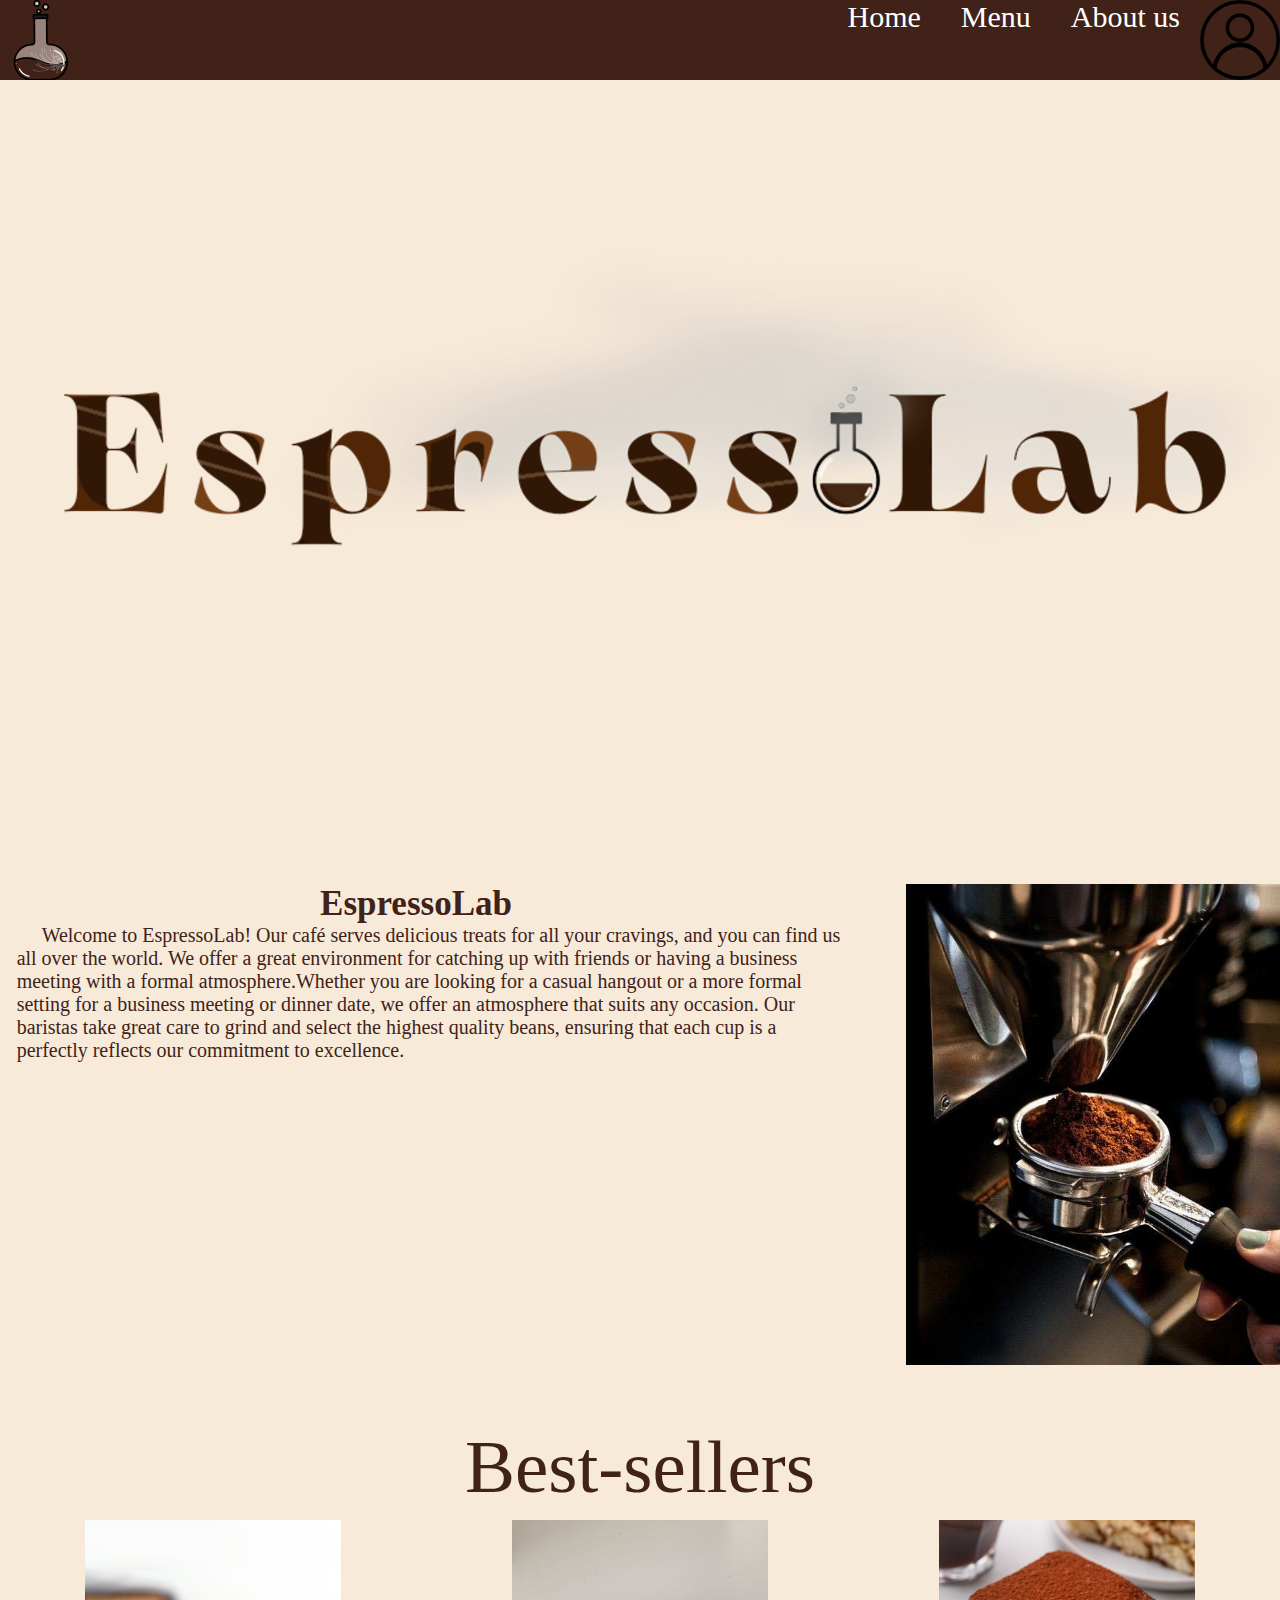
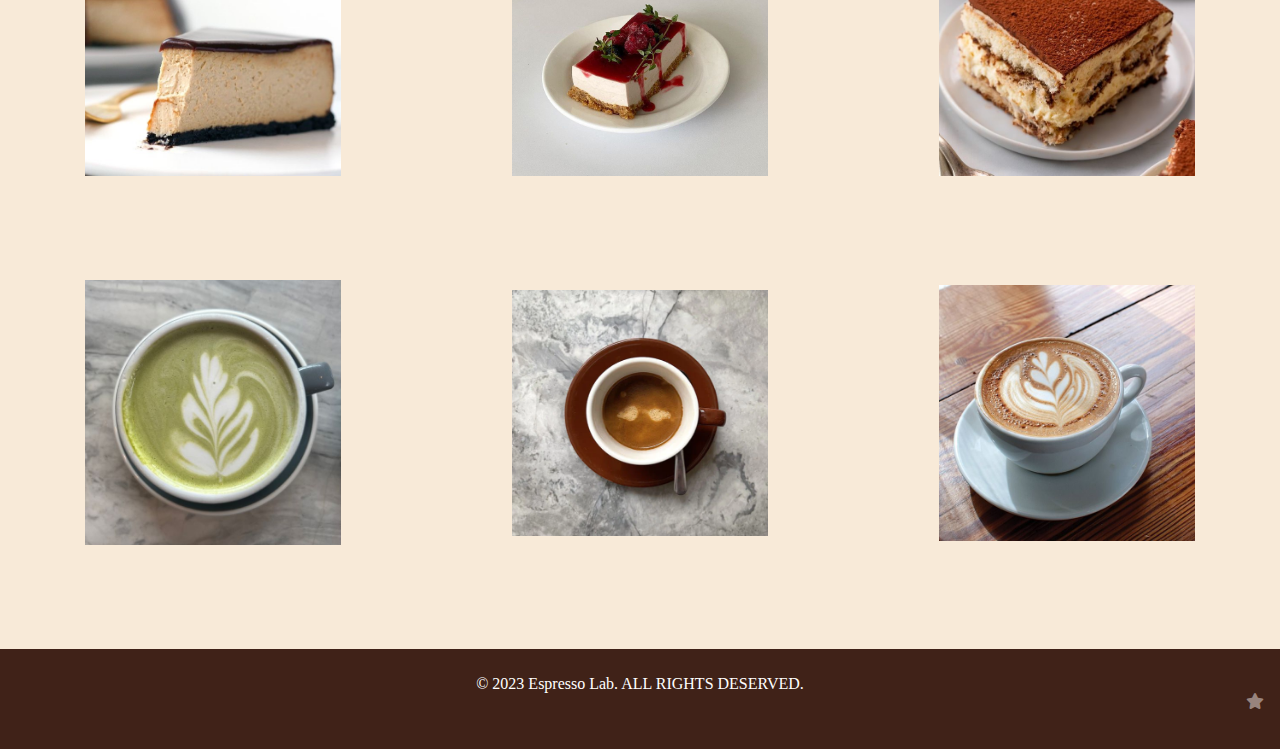
<file: index.html>
<!DOCTYPE html>
<html>
<head>
	<meta charset="utf-8">
	<meta name="viewport" content="width=device-width, initial-scale=1">
	<title>EspressoLab</title>
	<link rel="stylesheet" type="text/css" href="style.css">
	<link rel="icon" type="icon/img" href="image\favicon.png">
	<link rel="stylesheet" type="text/css" href="https://cdnjs.cloudflare.com/ajax/libs/font-awesome/6.2.1/css/all.min.css">
</head>
<body>
	<!-- home page -->
	<div class="navbar">
		<li class="nav-logo"><a href="index.html"><img src="image\favicon1.png" class="nav-logo"></a></li>
		<nav class="nav">
			<li class="nav-link"><a href="index.html" class="nav-text">Home</a></li>
			<li class="nav-link"><a href="pages\menu.html" class="nav-text">Menu</a></li>
			<li class="nav-link"><a href="https://espressolab.carrd.co/" class="nav-text">About us</a></li>
			<li class="nav-acc"><a href="pages\account-register.html"><img src="image\acc.png" class="nav-acc" ></a></li>
		</nav>
	</div>
	<!-- LOGO -->
	<div class="logo">
		<img src="image\logo_draft.png" class="logo-img">
	</div>
	<!-- TEXT -->
	<div class="text">
		<li class="text-div">
			<h1 class="text-heading">EspressoLab</h1>
			<p class="text-p">
				Welcome to EspressoLab! Our café serves delicious treats for all your cravings,
				
				and you can find us all over the world. We offer a great environment for catching
				
				up with friends or having a business meeting with a formal atmosphere.Whether you
				
				are looking for a casual hangout or a more formal setting for a business meeting or
				
				dinner date, we offer an atmosphere that suits any occasion. Our baristas take great
				
				care to grind and select the highest quality beans, ensuring that each cup is a
				
				perfectly reflects our commitment to excellence.
		    </p>
	    </li>
		<img src="image\img.png" class="text-img">
	</div>
	<!-- AISHDUIAHSDIAISD -->
	<div class="div">
		
	</div>
	<!-- BEST SELLERS -->
	<div class="bestseller">
	<div class="best-seller">
		 Best-sellers
	</div>
	<div class="best-sellerimgs">
		<div class="food">
			<img src="image\chocolate_glazed_espresso_cheese_cake.jfif" class="best-seller-img">
			<div class="overlay">
				<a href="pages\menu-items.html"><div class="best-seller-text">Chocolate Glazed Espresso Cheesecake</div></a>
			</div>
		</div>
		<div class="food">
			<img src="image\strawberry-short-cake.jfif" class="best-seller-img">
			<div class="overlay">
				<a href="pages\menu-items.html"><div class="best-seller-text">Strawberry Short Cake</div></a>
			</div>
		</div>
		<div class="food">
			<img src="image\tiramisu.jfif" class="best-seller-img">
			<div class="overlay">
				<a href="pages\menu-items.html"><div class="best-seller-text">Tiramisu</div></a>
			</div>
		</div>
	</div>
	<div class="best-sellername">
	</div>
	<div class="best-sellerimgs">
		<div class="food">
			<img src="image\matcha-latte.png" class="best-seller-img">
			<div class="overlay">
				<a href="pages\menu-items.html"><div class="best-seller-text">Matcha Latte</div></a>
			</div>
		</div>
		<div class="food">
			<img src="image\espresso.png" class="best-seller-img">
			<div class="overlay">
				<a href="pages\menu-items.html"><div class="best-seller-text">Espresso</div></a>
			</div>
		</div>
		<div class="food">
			<img src="image\cafe-au-lait.jfif" class="best-seller-img">
			<div class="overlay">
				<a href="pages\menu-items.html"><div class="best-seller-text">Cafe Au Lait</div></a>
			</div>
		</div>
	</div>
	<div class="best-sellername">
	</div>
	</div>
	<!-- FOOTER -->
	<div class="footer">
			<p class="footer-p">
				© 2023 Espresso Lab. ALL RIGHTS DESERVED.
			</p>
			<li class="footer-links">
				<a href="https://espressolab.carrd.co/"><i class="fa-solid fa-star"></i></a>
			</li>
	</div>
</body>
</html>
</file>
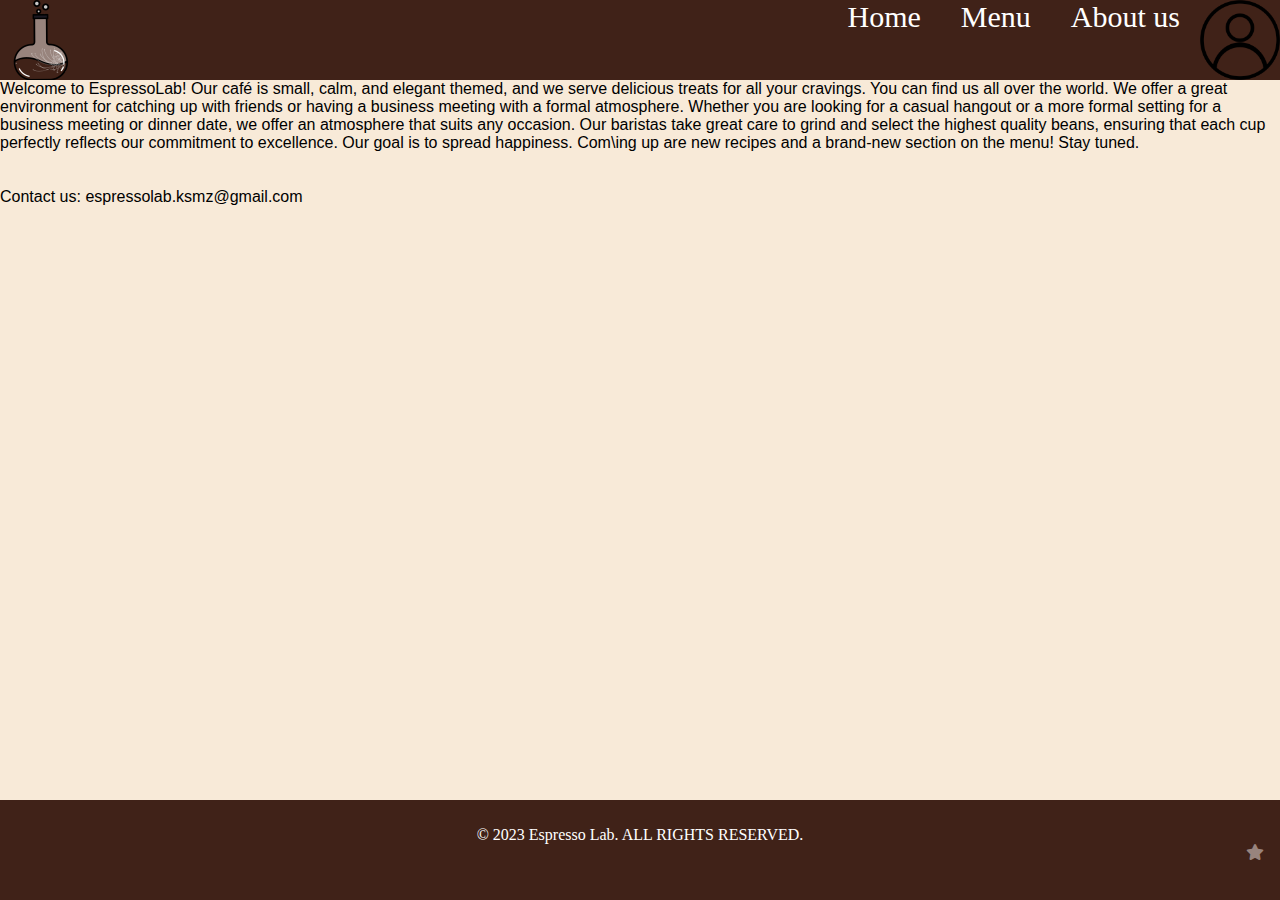
<file: pages/about-us.html>
<!DOCTYPE html>
<html>
<head>
	<meta charset="utf-8">
	<meta name="viewport" content="width=device-width, initial-scale=1">
	<title>EspressoLab</title>
	<link rel="stylesheet" type="text/css" href="..\style.css">
	<link rel="icon" type="img/icon" href="..\image\favicon.png">
	<link rel="stylesheet" type="text/css" href="https://cdnjs.cloudflare.com/ajax/libs/font-awesome/6.2.1/css/all.min.css">
</head>
<body>
	<div class="navbar">
		<li class="nav-logo"><a href="..\index.html"><img src="..\image\favicon1.png" class="nav-logo"></a></li>
		<nav class="nav">
			<li class="nav-link"><a href="..\index.html" class="nav-text">Home</a></li>
			<li class="nav-link"><a href="menu.html" class="nav-text">Menu</a></li>
			<li class="nav-link"><a href="about-us.html" class="nav-text">About us</a></li>
			<li class="nav-acc"><a href="account-register.html"><img src="..\image\acc.png" class="nav-acc"></a></li>
		</nav>
	</div>
	<div class="about-us">
		<p>
		Welcome to EspressoLab! Our café is small, calm, and elegant themed, and we serve delicious treats for all your cravings. You can find us all over the world. We offer a great environment for catching up with friends or having a business meeting with a formal atmosphere. Whether you are looking for a casual hangout or a more formal setting for a business meeting or dinner date, we offer an atmosphere that suits any occasion. Our baristas take great care to grind and select the highest quality beans, ensuring that each cup perfectly reflects our commitment to excellence. Our goal is to spread happiness. Com\ing up are new recipes and a brand-new section on the menu! Stay tuned.
		</p>
		<br>
		<br>
		<p class="about-us-bottom">
			Contact us: espressolab.ksmz@gmail.com
		</p>
	</div>
	<div class="footer">
		<div class="footer-left">
			<p class="footer-p">
				© 2023 Espresso Lab. ALL RIGHTS RESERVED.
			</p>
		</div>
		<div class="footer-right">
			<li class="footer-links">
				<a href="footer-link.html"><i class="fa-solid fa-star"></i></a>
			</li>
		</div>
	</div>
</body>
</html>
</file>
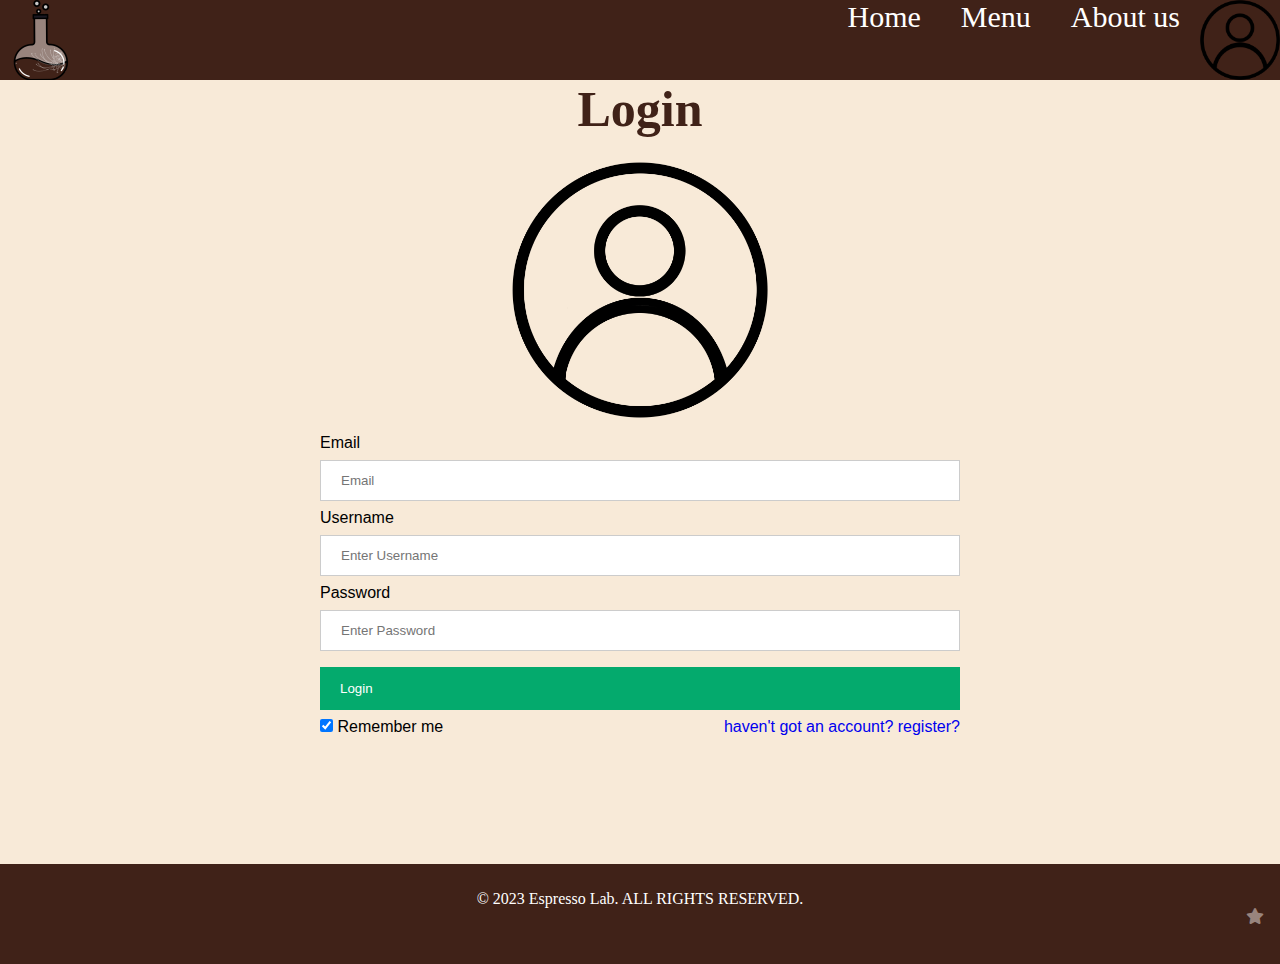
<file: pages/account-login.html>
<!DOCTYPE html>
<html>
<head>
	<meta charset="utf-8">
	<meta name="viewport" content="width=device-width, initial-scale=1">
	<title>EspressoLab</title>
	<link rel="stylesheet" type="text/css" href="..\style.css">
	<link rel="icon" type="img/icon" href="..\image\favicon.png">
	<link rel="stylesheet" type="text/css" href="https://cdnjs.cloudflare.com/ajax/libs/font-awesome/6.2.1/css/all.min.css">
</head>
<body>
	<div class="navbar">
		<li class="nav-logo"><a href="..\index.html"><img src="..\image\favicon1.png" class="nav-logo"></a></li>
		<nav class="nav">
			<li class="nav-link"><a href="..\index.html" class="nav-text">Home</a></li>
			<li class="nav-link"><a href="menu.html" class="nav-text">Menu</a></li>
			<li class="nav-link"><a href="https://espressolab.carrd.co/" class="nav-text">About us</a></li>
			<li class="nav-acc"><a href="account-register.html"><img src="..\image\acc.png" class="nav-acc"></a></li>
		</nav>
	</div>
	<div class="form">
		<form action="#" method="post" class="form-container">
			<h1 class="register-heading">Login</h1>
			<div class="imgcontainer">
				<img src="..\image\acc.png" class="acc">
			</div>
			<div class="container">
				<label for="Email">Email</label>
				<br>
				<input type="Email" name="Email" placeholder="Email" required id="email">
				<br>
				<label for="Username">Username</label>
				<br>
				<input type="text" name="Username" placeholder="Enter Username" required id="username">
				<br>
				<label for="Password">Password</label>
				<br>
				<input type="Password" name="Password" placeholder="Enter Password" required id="password">
				<br>
				<button type="submit">Login</button>
				<br>
				<label>
      				<input type="checkbox" checked="checked" name="remember" class="label"> Remember me
    			</label>
    			<a href="account-register.html"><p class="link">haven't got an account? register?</p></a>
			</div>
		</form>
	</div>
	<div class="footer">
		<div class="footer-left">
			<p class="footer-p">
				© 2023 Espresso Lab. ALL RIGHTS RESERVED.
			</p>
		</div>
		<div class="footer-right">
			<li class="footer-links">
				<a href="https://espressolab.carrd.co/"><i class="fa-solid fa-star"></i></a>
			</li>
		</div>
	</div>
</body>
</html>
</file>
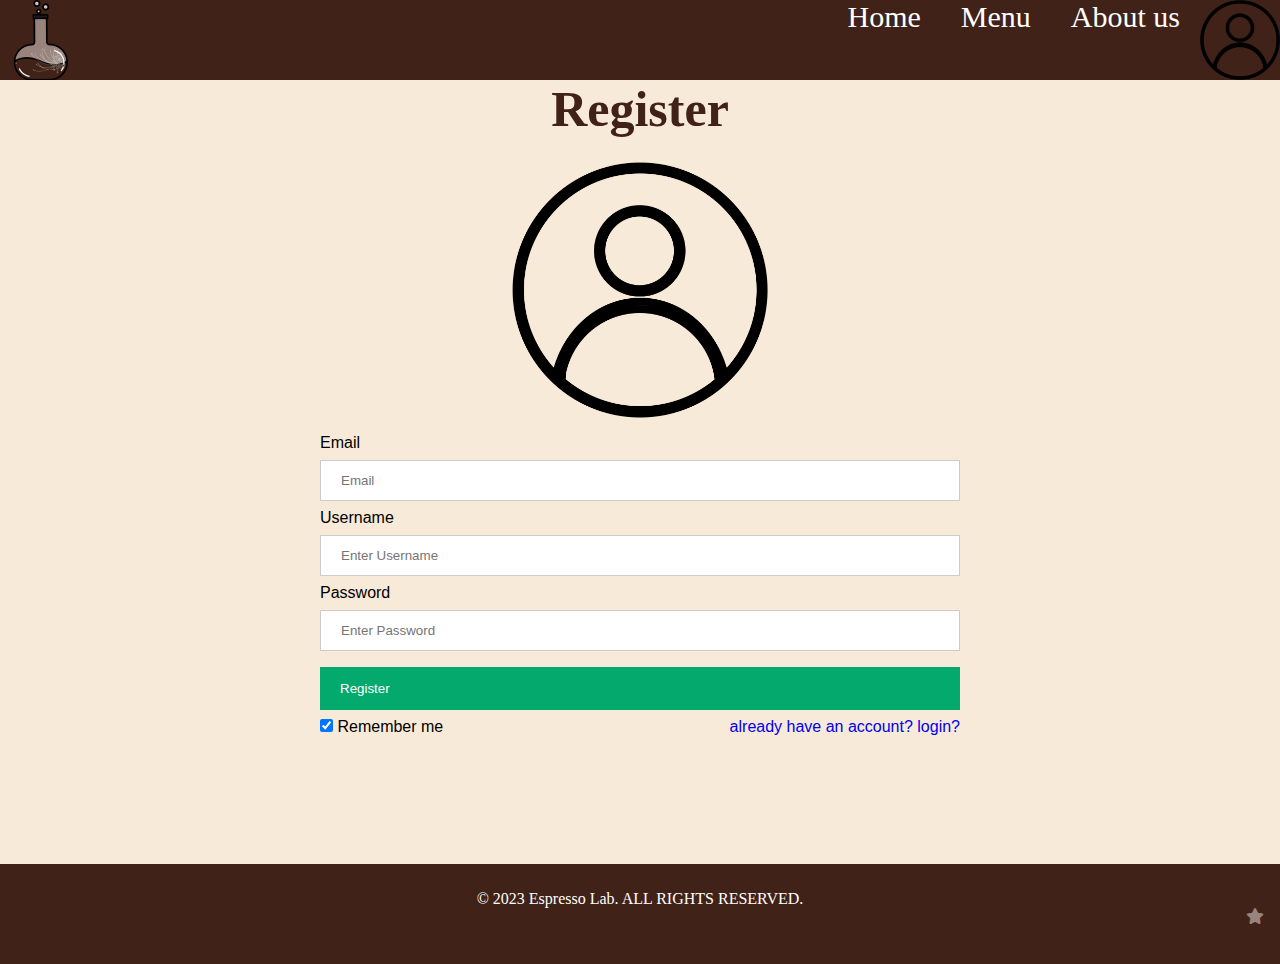
<file: pages/account-register.html>
<!DOCTYPE html>
<html>
<head>
	<meta charset="utf-8">
	<meta name="viewport" content="width=device-width, initial-scale=1">
	<title>EspressoLab</title>
	<link rel="stylesheet" type="text/css" href="../style.css">
	<link rel="icon" type="img/icon" href="..\image\favicon.png">
	<link rel="stylesheet" type="text/css" href="https://cdnjs.cloudflare.com/ajax/libs/font-awesome/6.2.1/css/all.min.css">
</head>
<body>
	<div class="navbar">
		<li class="nav-logo"><a href="..\index.html"><img src="..\image\favicon1.png" class="nav-logo"></a></li>
		<nav class="nav">
			<li class="nav-link"><a href="..\index.html" class="nav-text">Home</a></li>
			<li class="nav-link"><a href="menu.html" class="nav-text">Menu</a></li>
			<li class="nav-link"><a href="https://espressolab.carrd.co/" class="nav-text">About us</a></li>
			<li class="nav-acc"><a href="account-register.html"><img src="..\image\acc.png" class="nav-acc"></a></li>
		</nav>
	</div>
	<div class="form">
		<form action="#" method="post" class="form-container">
			<h1 class="register-heading">Register</h1>
			<div class="imgcontainer">
				<img src="..\image\acc.png" class="acc">
			</div>
			<div class="container">
				<label for="Email">Email</label>
				<br>
				<input type="Email" name="Email" placeholder="Email" required id="email">
				<br>
				<label for="Username">Username</label>
				<br>
				<input type="text" name="Username" placeholder="Enter Username" required id="username">
				<br>
				<label for="Password">Password</label>
				<br>
				<input type="Password" name="Password" placeholder="Enter Password" required id="password">
				<br>
				<button type="submit">Register</button>
				<br>
				<label>
      				<input type="checkbox" checked="checked" name="remember" class="label"> Remember me
    			</label>
    			<a href="account-login.html"><p class="link">already have an account? login?</p></a>
			</div>
		</form>
	</div>
	<div class="footer">
		<div class="footer-left">
			<p class="footer-p">
				© 2023 Espresso Lab. ALL RIGHTS RESERVED.
			</p>
		</div>
		<div class="footer-right">
			<li class="footer-links">
				<a href="https://espressolab.carrd.co/"><i class="fa-solid fa-star"></i></a>
			</li>
		</div>
	</div>
</body>
</html>
</file>
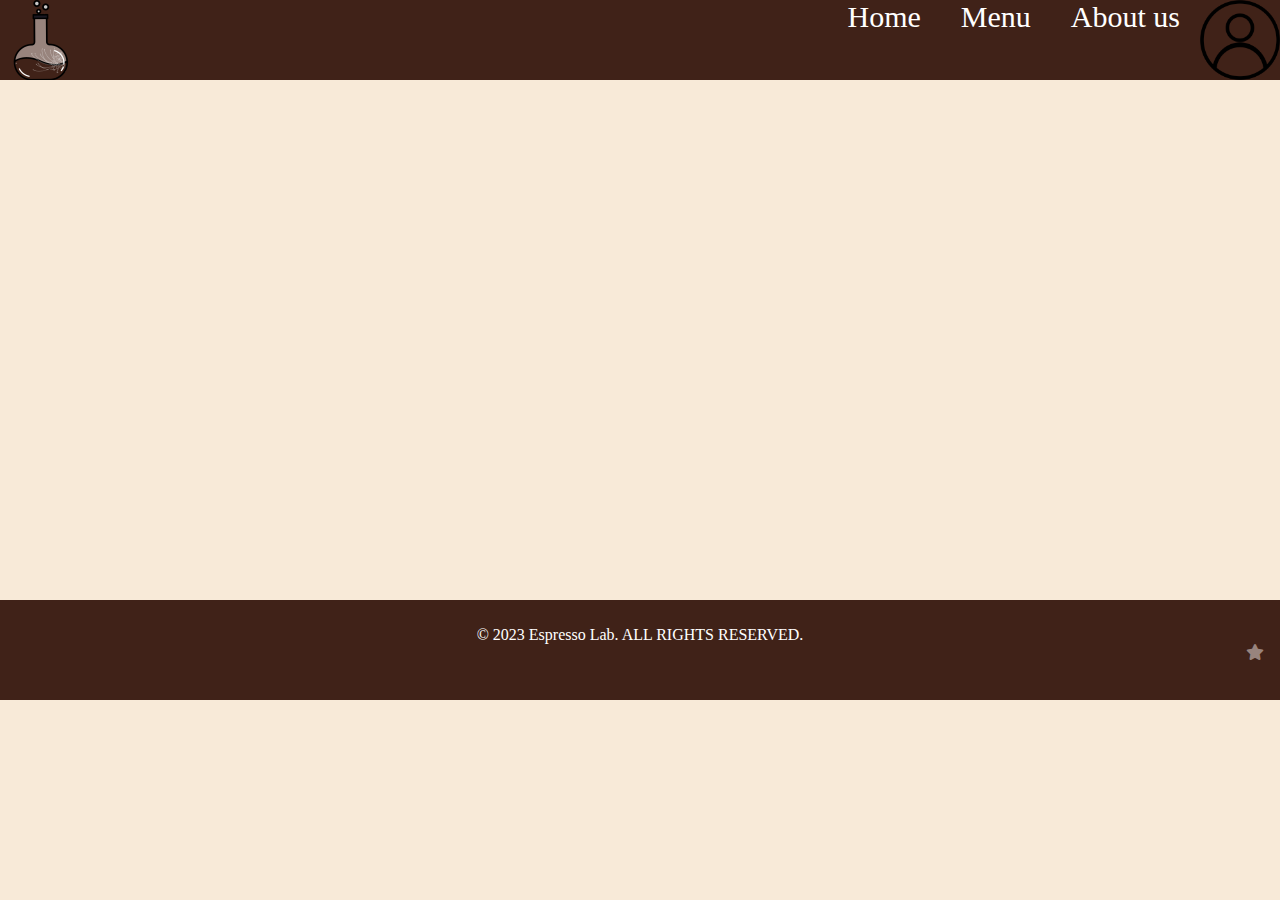
<file: pages/footer-link.html>
<!DOCTYPE html>
<html>
<head>
	<meta charset="utf-8">
	<meta name="viewport" content="width=device-width, initial-scale=1">
	<title>EspressoLab</title>
	<link rel="stylesheet" type="text/css" href="../style.css">
	<link rel="icon" type="img/icon" href="..\image\favicon.png">
	<link rel="stylesheet" type="text/css" href="https://cdnjs.cloudflare.com/ajax/libs/font-awesome/6.2.1/css/all.min.css">
</head>
<body>
	<div class="navbar">
		<li class="nav-logo"><a href="..\index.html"><img src="..\image\favicon1.png" class="nav-logo"></a></li>
		<nav class="nav">
			<li class="nav-link"><a href="..\index.html" class="nav-text">Home</a></li>
			<li class="nav-link"><a href="menu.html" class="nav-text">Menu</a></li>
			<li class="nav-link"><a href="https://espressolab.carrd.co/" class="nav-text">About us</a></li>
			<li class="nav-acc"><a href="account-register.html"><img src="..\image\acc.png" class="nav-acc"></a></li>
		</nav>
	</div>
	<div class="footer-div">
		
	</div>
	<div class="footer">
		<div class="footer-left">
			<p class="footer-p">
				© 2023 Espresso Lab. ALL RIGHTS RESERVED.
			</p>
		</div>
		<div class="footer-right">
			<li class="footer-links">
				<a href="https://espressolab.carrd.co/"><i class="fa-solid fa-star"></i></a>
			</li>
		</div>
	</div>
</body>
</html>
</file>
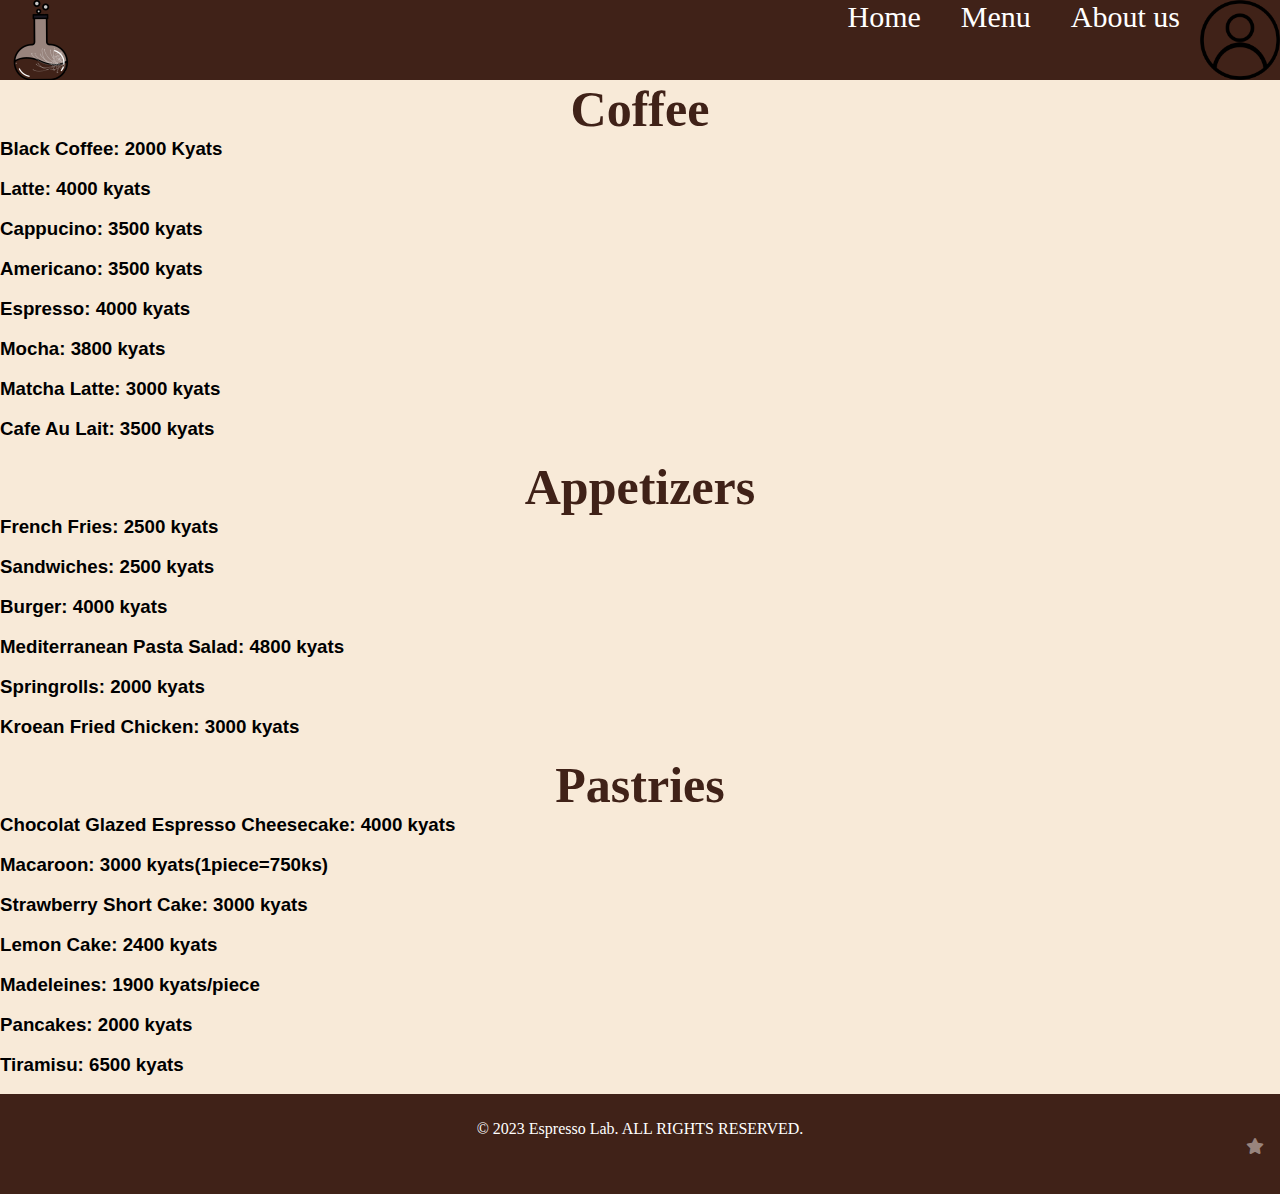
<file: pages/menu-items.html>
<!DOCTYPE html>
<html>
<head>
	<meta charset="utf-8">
	<meta name="viewport" content="width=device-width, initial-scale=1">
	<title>EspressoLab</title>
	<link rel="stylesheet" type="text/css" href="..\style.css">
	<link rel="icon" type="img/icon" href="..\image\favicon.png">
	<link rel="stylesheet" type="text/css" href="https://cdnjs.cloudflare.com/ajax/libs/font-awesome/6.2.1/css/all.min.css">
</head>
<body>
	<div class="navbar">
		<li class="nav-logo"><a href="..\index.html"><img src="..\image\favicon1.png" class="nav-logo"></a></li>
		<nav class="nav">
			<li class="nav-link"><a href="..\index.html" class="nav-text">Home</a></li>
			<li class="nav-link"><a href="menu.html" class="nav-text">Menu</a></li>
			<li class="nav-link"><a href="https://espressolab.carrd.co/" class="nav-text">About us</a></li>
			<li class="nav-acc"><a href="account-register.html"><img src="..\image\acc.png" class="nav-acc"></a></li>
		</nav>
	</div>
	<div class="kys">
		<h1 class="menu-headinggg">Coffee</h1>
		<h3 class="kys-name">Black Coffee: 2000 Kyats</h3>
		<p>
			
		</p>
		<br>
		<h3 class="kys-name">Latte: 4000 kyats</h3>
		<p>
			
		</p>
		<br>
		<h3 class="kys-name">Cappucino: 3500 kyats</h3>
		<p>
			
		</p>
		<br>
		<h3 class="kys-name">Americano: 3500 kyats</h3>
		<p>
			
		</p>
		<br>
		<h3 class="kys-name">Espresso: 4000 kyats</h3>
		<p>
			
		</p>
		<br>
		<h3 class="kys-name">Mocha: 3800 kyats</h3>
		<p>
			
		</p>
		<br>
		<h3 class="kys-name">Matcha Latte: 3000 kyats</h3>
		<p>
			
		</p>
		<br>
		<h3 class="kys-name">Cafe Au Lait: 3500 kyats</h3>
		<p>
			
		</p>
		<br>
		<h1 class="menu-headinggg">Appetizers</h1>
		<h3 class="kys-name">French Fries: 2500 kyats</h3>
		<p>
			
		</p>
		<br>
		<h3 class="kys-name">Sandwiches: 2500 kyats</h3>
		<p>
			
		</p>
		<br>
		<h3 class="kys-name">Burger: 4000 kyats</h3>
		<p>
			
		</p>
		<br>
		<h3 class="kys-name">Mediterranean Pasta Salad: 4800 kyats</h3>
		<p>
			
		</p>
		<br>
		<h3 class="kys-name">Springrolls: 2000 kyats</h3>
		<p>
			
		</p>
		<br>
		<h3 class="kys-name">Kroean Fried Chicken: 3000 kyats</h3>
		<p>
			
		</p>
		<br>
		<h1 class="menu-headinggg">Pastries</h1>
		<h3 class="kys-name">Chocolat Glazed Espresso Cheesecake: 4000 kyats</h3>
		<p>
			
		</p>
		<br>
		<h3 class="kys-name">Macaroon: 3000 kyats(1piece=750ks)</h3>
		<p>
			
		</p>
		<br>
		<h3 class="kys-name">Strawberry Short Cake: 3000 kyats</h3>
		<p>
			
		</p>
		<br>
		<h3 class="kys-name">Lemon Cake: 2400 kyats</h3>
		<p>
			
		</p>
		<br>
		<h3 class="kys-name">Madeleines: 1900 kyats/piece</h3>
		<p>
			
		</p>
		<br>
		<h3 class="kys-name">Pancakes: 2000 kyats</h3>
		<p>
			
		</p>
		<br>
		<h3 class="kys-name">Tiramisu: 6500 kyats</h3>
		<p>
			
		</p>
		<br>
	</div>
	<div class="footer">
		<div class="footer-left">
			<p class="footer-p">
				© 2023 Espresso Lab. ALL RIGHTS RESERVED.
			</p>
		</div>
		<div class="footer-right">
			<li class="footer-links">
				<a href="footer-link.html"><i class="fa-solid fa-star"></i></a>
			</li>
		</div>
	</div>
</body>
</html>
</file>
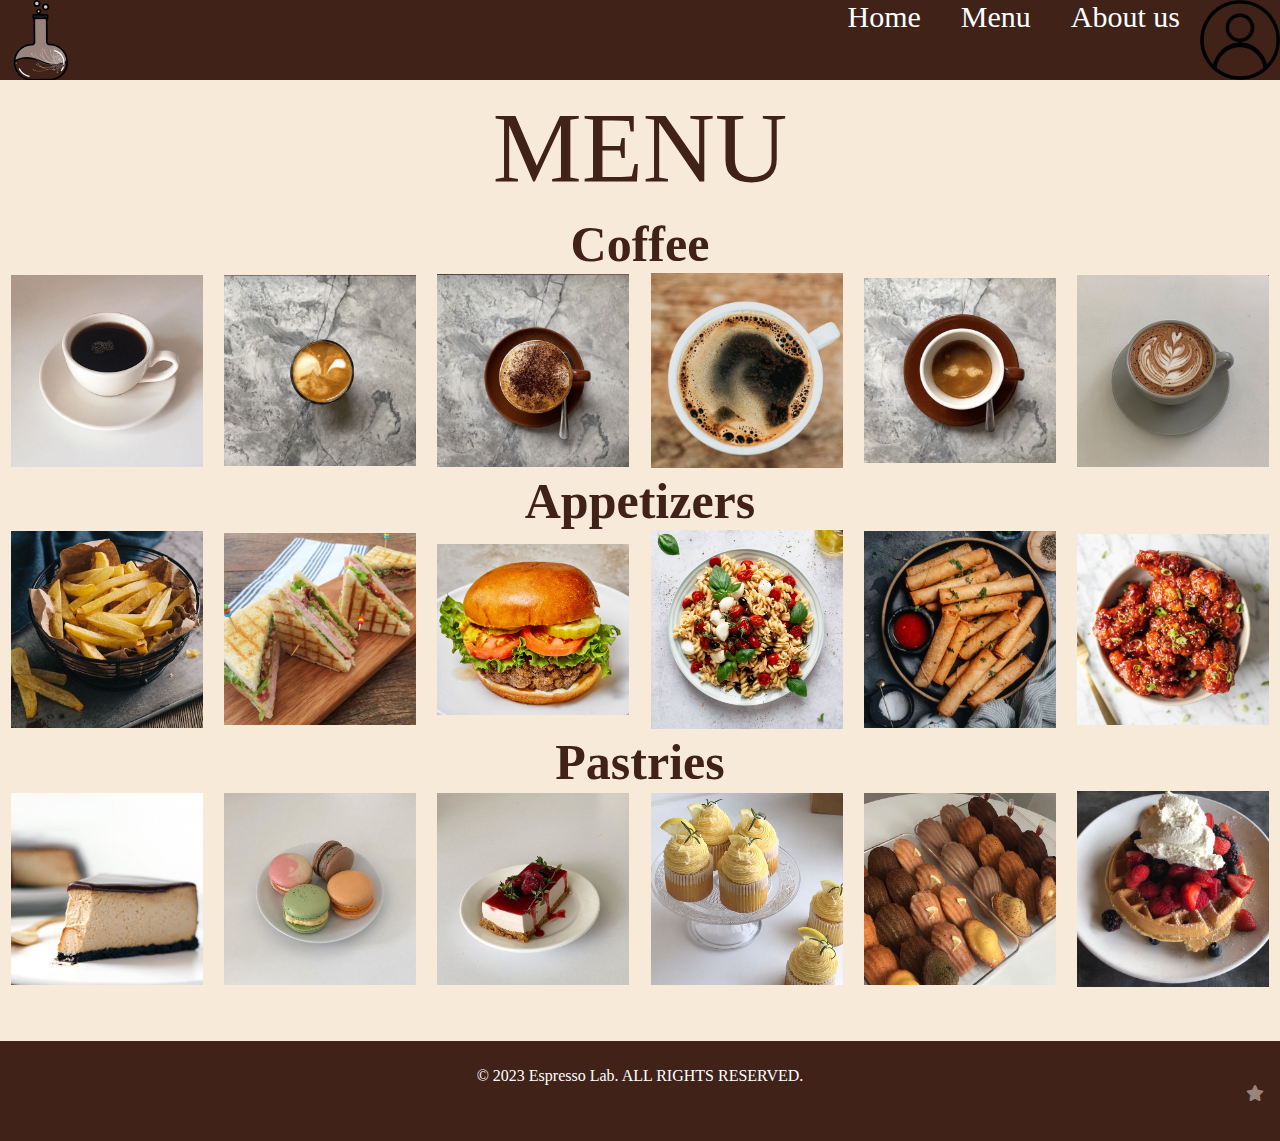
<file: pages/menu.html>
<!DOCTYPE html>
<html>
<head>
	<meta charset="utf-8">
	<meta name="viewport" content="width=device-width, initial-scale=1">
	<title>EspressoLab</title>
	<link rel="stylesheet" type="text/css" href="../style.css">
	<link rel="icon" type="img/icon" href="..\image\favicon.png">
	<link rel="stylesheet" type="text/css" href="https://cdnjs.cloudflare.com/ajax/libs/font-awesome/6.2.1/css/all.min.css">
</head>
<body>
	<div class="navbar">
		<li class="nav-logo"><a href="..\index.html"><img src="..\image\favicon1.png" class="nav-logo"></a></li>
		<nav class="nav">
			<li class="nav-link"><a href="..\index.html" class="nav-text">Home</a></li>
			<li class="nav-link"><a href="menu.html" class="nav-text">Menu</a></li>
			<li class="nav-link"><a href="https://espressolab.carrd.co/" class="nav-text">About us</a></li>
			<li class="nav-acc"><a href="account-register.html"><img src="..\image\acc.png" class="nav-acc"></a></li>
		</nav>
	</div>
	<div class="MENU">
	<div class="menu-title">
		<li class="menu">
			MENU
		</li>
	</div>
	<h1 class="menu-headinggg">Coffee</h1>
	<div class="menu-items">
		<div class="item">
			<img src="..\image\blackcoffee.png" class="menu-img">
			<div class="overlay">
				<a href="menu-items.html"><div class="menu-text">Black Coffee</div></a>
			</div>
		</div>
		<div class="item">
			<img src="..\image\latte.png" class="menu-img">
			<div class="overlay">
				<a href="menu-items.html"><div class="menu-text">Latte</div></a>
			</div>
		</div>
		<div class="item">
			<img src="..\image\cappucino.png" class="menu-img">
			<div class="overlay">
				<a href="menu-items.html"><div class="menu-text">Cappucino</div></a>
			</div>
		</div>
		<div class="item">
			<img src="..\image\americano.png" class="menu-img">
			<div class="overlay">
				<a href="menu-items.html"><div class="menu-text">Americano</div></a>
			</div>
		</div>
		<div class="item">
			<img src="..\image\espresso.png" class="menu-img">
			<div class="overlay">
				<a href="menu-items.html"><div class="menu-text">Espresso</div></a>
			</div>
		</div>
		<div class="item">
			<img src="..\image\mocha.png" class="menu-img">
			<div class="overlay">
				<a href="menu-items.html"><div class="menu-text">Mocha</div></a>
			</div>
		</div>
	</div>
	<h1 class="menu-headinggg">Appetizers</h1>
	<div class="menu-items">
		<div class="item">
			<img src="..\image\fries.png" class="menu-img">
			<div class="overlay">
				<a href="menu-items.html"><div class="menu-text">French Fries</div></a>
			</div>
		</div>
		<div class="item">
			<img src="..\image\sandwiches.png" class="menu-img">
			<div class="overlay">
				<a href="menu-items.html"><div class="menu-text">Sandwiches</div></a>
			</div>
		</div>
		<div class="item">
			<img src="..\image\burger.png" class="menu-img">
			<div class="overlay">
				<a href="menu-items.html"><div class="menu-text">Burger</div></a>
			</div>
		</div>
		<div class="item">
			<img src="..\image\pasta-salad.jfif" class="menu-img">
			<div class="overlay">
				<a href="menu-items.html"><div class="menu-text">Mediterranean Pasta Salad</div></a>
			</div>
		</div>
		<div class="item">
			<img src="..\image\springrolls.png" class="menu-img">
			<div class="overlay">
				<a href="menu-items.html"><div class="menu-text">Springrolls</div></a>
			</div>
		</div>
		<div class="item">
			<img src="..\image\korean-fried-chicken.png" class="menu-img">
			<div class="overlay">
				<a href="menu-items.html"><div class="menu-text">Korean Fried Chicken</div></a>
			</div>
		</div>
	</div>
	<h1 class="menu-headinggg">Pastries</h1>
	<div class="menu-items">
		<div class="item">
			<img src="..\image\chocolate_glazed_espresso_cheese_cake.jfif" class="menu-img">
			<div class="overlay">
				<a href="menu-items.html"><div class="menu-text">Chocolate Glazed Espresso Cheesecake</div></a>
			</div>
		</div>
		<div class="item">
			<img src="..\image\macaroon.jfif" class="menu-img">
			<div class="overlay">
				<a href="menu-items.html"><div class="menu-text">Macaroon</div></a>
			</div>
		</div>
		<div class="item">
			<img src="..\image\strawberry-short-cake.jfif" class="menu-img">
			<div class="overlay">
				<a href="menu-items.html"><div class="menu-text">Stawberry Short Cake</div></a>
			</div>
		</div>
		<div class="item">
			<img src="..\image\lemon-cake.png" class="menu-img">
			<div class="overlay">
				<a href="menu-items.html"><div class="menu-text">Lemon Cake</div></a>
			</div>
		</div>
		<div class="item">
			<img src="..\image\Madeleines.jfif" class="menu-img">
			<div class="overlay">
				<a href="menu-items.html"><div class="menu-text">Madeleines</div></a>
			</div>
		</div>
		<div class="item">
			<img src="..\image\pancake.png" class="menu-img">
			<div class="overlay">
				<a href="menu-items.html"><div class="menu-text">Pancake</div></a>
			</div>
		</div>
	</div>
	</div>
	<!-- FOOTER -->
	<div class="footer">
		<div class="footer-left">
			<p class="footer-p">
				© 2023 Espresso Lab. ALL RIGHTS RESERVED.
			</p>
		</div>
		<div class="footer-right">
			<li class="footer-links">
				<a href="https://espressolab.carrd.co/"><i class="fa-solid fa-star"></i></a>
			</li><a href=""></a>
		</div>
	</div>
</body>
</file>
<file: style.css>
*{
	box-sizing: border-box;
	margin: 0;
	padding: 0;
}
body{
	background: #F8EAD8;
	/*cursor: url("image/favicon.ico"), url("image/favicon.ico"), default;*/
	font-family: Arial, Helvetica, sans-serif;
}
.div{
	height: 80px;
	width: 100%;
}
.nav-text, .text-heading, .text-p, .best-seller, .best-sellerfoodname, .footer-p, .footer-left, .menu, .menu-heading,
.menu-text, .food-name, .register-heading, .register-text, .about-us-p{
	font-family: times new roman;
}
/*NAVBAR*/
.navbar{
	height:80px;
	width: 100%;
	background: #402218;
	float: left;
}
.nav-logo, .nav-acc{
	height: 80px;
	width: 80px;
}
.navbar, .nav, li{
	float: left;
	list-style: none;
}
.nav{
	float: right;
}
.nav-text{
	padding: 20px;
	color: white;
	font-size: 30px;
	text-decoration: none;
}
.nav-text:hover{
	color: #F8EAD8;
	text-decoration: underline;
}
@media screen and (max-width: 800px){
	.navbar{
		height: 60px;
	}
	.nav-logo, .nav-acc{
		height: 60px;
		width: 60px;
	}
	.nav-text{
		font-size: 25px;
		padding: 15px;
	}
}
@media screen and (max-width: 600px){
	.navbar{
		height: 50px;
	}
	.nav-logo, .nav-acc{
		height: 50px;
		width: 50px;
	}
	.nav-text{
		font-size: 20px;
		padding: 10px;
	}
}
@media screen and (max-width: 376px){
	.navbar{
		height: 45px;
	}
	.nav-logo, .nav-acc{
		height: 45px;
		width: 45px;
	}
	.nav-text{
		font-size: 15px;
		padding: 7.5px;
	}
}
/*LOGO*/
.logo{
	height: auto;
	width: 100%;
	background: #F8EAD8;
}
.logo-img{
 	width: 100%;
 	height: auto;
}
/*TEXT*/
.text{
	height: 601px;
	width: 100%;
	background: #F8EAD8;
}
.text-div{
	width: 65%;
}
.text-heading{
	font-size: 75px;
	color: #402218;
	text-align: center;
}
.text-p{
	width: 100%;
	font-size: 35px;
	color: #402218;
	text-indent: 25px;
	margin-left: 2%;
	text-align: left;
}
.text-img{
	height: auto;
	width: 30%;
	float: right;
}
@media screen and (max-width: 1500px){
	.text{
		height: 470px;
	}
	.text-heading{
		font-size: 45px;
		color: #402218;
	}
	.text-img{
		height: 540.9px;
		width: 421.2px;
		background: #402218;
	    float: right;
	}
	.text-p{
		font-size: 22.5px;
		color: #402218;
	}
}
@media screen and (max-width: 1350px){
	.text{
		height: 450px;
	}
	.text-heading{
		font-size: 35px;
		color: #402218;
	}
	.text-img{
		height: 480.8px;
		width: 374.4px;
		background: #402218;
	    float: right;
	}
	.text-p{
		font-size: 20px;
		color: #402218;
	}
}
@media screen and (max-width: 1240px){
	.text{
		height: 425px;
	}
	.text-heading{
		font-size: 35px;
		color: #402218;
	}
	.text-img{
		height: 420.7px;
		width: 327.6px;
		background: #402218;
	    float: right;
	}
	.text-p{
		font-size: 20px;
		color: #402218;
	}
}
@media screen and (max-width: 1100px){
	.text{
		height: 425px;
	}
	.text-heading{
		font-size: 35px;
		color: #402218;
	}
	.text-img{
		height: 360.6px;
		width: 280.8px;
		background: #402218;
	    float: right;
	}
	.text-p{
		font-size: 17.5px;
		color: #402218;
	}
}
@media screen and (max-width: 1000px){
	.text{
		height: 425px;
	}
	.text-heading{
		font-size: 35px;
		color: #402218;
	}
	.text-img{
		height: 300.5px;
		width: 234px;
		background: #402218;
	    float: right;
	}
	.text-p{
		font-size: 17.5px;
		color: #402218;
	}
}
@media screen and (max-width: 900px){
	.text{
		height: 425px;
	}
	.text-heading{
		font-size: 35px;
		color: #402218;
	}
	.text-img{
		height: 300.5px;
		width: 234px;
		background: #402218;
	    float: right;
	}
	.text-p{
		font-size: 15px;
		color: #402218;
	}
}
@media screen and (max-width: 800px){
	.text{
		height: 1200px;
	}
	.text-heading{
		font-size: 50px;
		color: #402218;
	}
	.text-img{
		height: 751.25px;
		width: 585px;
		background: #402218;
		float: none;
		margin-left: 10%;
	}
	.text-p{
		font-size: 30px;
		color: #402218;
	}
	.text-div{
		width: 100%;
	}
}
@media screen and (max-width: 760px){
	.text{
		height: 1200px;
	}
	.text-heading{
		font-size: 45px;
		color: #402218;
	}
	.text-img{
		height: 751.25px;
		width: 585px;
		background: #402218;
		float: none;
		margin-left: 1%;
	}
	.text-p{
		font-size: 25px;
		color: #402218;
	}
	.text-div{
		width: 100%;
	}
}
@media screen and (max-width: 609px){
	.text{
		height: 1100px;
	}
	.text-heading{
		font-size: 45px;
		color: #402218;
	}
	.text-img{
		height: 691.1px;
		width: 536.4px;
		background: #402218;
		float: none;
		margin-left: 1%;
	}
	.text-p{
		font-size: 25px;
		color: #402218;
	}
	.text-div{
		width: 100%;
	}
}
@media screen and (max-width: 556px){
	.text{
		height: 1100px;
	}
	.text-heading{
		font-size: 45px;
		color: #402218;
	}
	.text-img{
		height: 631px;
		width: 487.8px;
		background: #402218;
		float: none;
		margin-left: 1%;
	}
	.text-p{
		font-size: 25px;
		color: #402218;
	}
	.text-div{
		width: 100%;
	}
}
/*BEST SELLLER*/
.bestseller{
	height: auto;
}
.best-seller{
	height: auto;
	width: 100%;
	background: #F8EAD8;
	text-align: center;
	font-size: 75px;
	color: #402218;
	padding-top: 10px;
	padding-bottom: 10px;
}
.best-sellerimgs{
	height: auto;
	width: 100%;
	background: #F8EAD8;
	align-items: center;
	justify-content: space-around;
	display: flex;
}
.food{
	height: auto;
	width: 20%;
	position: relative;
}
.best-sellername{
	height: 100px;
	width: 100%;
	background: #F8EAD8;
	align-items: center;
	display: flex;
}
.best-sellerfoodname{
	font-size: 25px;
	color: #402218;
	text-decoration: none;
	width: 33%;
	text-align: center;
}
.best-sellerfoodname:hover{
	text-decoration: underline;
}
.best-seller-img{
	height: auto;
	width: 100%;
}
.food:hover .overlay {
  -webkit-transform: scale(1);
  -ms-transform: scale(1);
  transform: scale(1);
}
.best-seller-text{
  color: white;
  font-size: 20px;
  font-family: none;
  position: absolute;
  top: 50%;
  left: 50%;
  -webkit-transform: translate(-50%, -50%);
  -ms-transform: translate(-50%, -50%);
  transform: translate(-50%, -50%);
  text-align: center;
}
@media screen and (max-width: 1000px){
	.best-sellername{
		height: 50px;
	}
	.best-seller{
		font-size: 50px;
	}
}
@media screen and (max-width: 690px){
	.best-sellername{
		height: 25px;
	}
	.best-seller-text{
		font-size: 10px;
	}
	.best-seller{
		font-size: 37.5px;
	}
}
/*FOOTER*/
.footer{
	height: 100px;
	width: 100%;
	background: #402218;
}
.footer{
	left: 0;
	bottom: 0;
	width: 100%;
	color: white;
	text-align: center;
}
.footer-p{
	text-align: center;
	padding-top: 2%;
}
.footer-links{
	height: 50px;
	width: 50px;
	float: right;
}
i{
	color: #98847D;
	height: 50px;
	width: 50px;
}
/*MENU AHHHHHHHHHHHH*/
.MENU{
	width: 100%;
	height: auto;
	padding-bottom: 50px;
}
.menu-title{
	height: auto;
	width: 100%;
	background: #F8EAD8;
	align-items: center;
	justify-content: space-around;
	display: flex;
}
.menu-headinggg{
	font-size: 50px;
	font-family: none;
}
.menu{
	font-size: 100px;
	color: #402218;
	padding-top: 10px;
	padding-bottom: 10px;
}
.menu-items{
	height: auto;
	width: 100%;
	background: #F8EAD8;
	align-items: center;
	justify-content: space-around;
	display: flex;
}
.item{
	height: auto;
	width: 15%;
	position: relative;
}
.item:hover .overlay {
  -webkit-transform: scale(1);
  -ms-transform: scale(1);
  transform: scale(1);
}
.item-name{
	height: 75px;
	width: 100%;
	background: #F8EAD8;
	align-items: center;
	justify-content: space-around;
	display: flex;
}
.food-name{
	font-size: 25px;
	color: #402218;
	text-decoration: none;
	width: 33%;
	text-align: center;
}
.food-name:hover{
	text-decoration: underline;
}
.overlay{
  	position: absolute;
  	bottom: 0;
  	left: 0;
  	right: 0;
  	background-color: black;
  	opacity: 0.65;
  	color: white; 
  	overflow: hidden;
  	width: 100%;
  	height: 100%;
  	-webkit-transform: scale(0);
  	-ms-transform: scale(0);
  	transform: scale(0);
  	-webkit-transition: .3s ease;
  	transition: .3s ease;
}
.menu-text{
  color: white;
  font-size: 20px;
  position: absolute;
  top: 50%;
  left: 50%;
  -webkit-transform: translate(-50%, -50%);
  -ms-transform: translate(-50%, -50%);
  transform: translate(-50%, -50%);
  text-align: center;
}
.menu-img{
	height: 100%;
	width: 100%;
}
.banana{
	height: 100px;
	width: 100%;
}
@media screen and (max-width: 690px){
	.MENU{
		padding-top: 50px;
		height: 650px;
	}
	.menu-text{
		font-size: 10px;
	}
	.menu{
		font-size: 50px;
	}
	.menu-headinggg{
		font-size: 25px;
	}
	.banana{
		height: 25px;
	}
}
.kys-name{
	text-align: left;
}
/*ACCOUNT REGISTER/LOGIN*/
.form{
	height: auto;
	width: 100%;
	display: flex;
	justify-content: center;
	padding-bottom: 10%;
}
.form-container{
	width: 50%;
}
.acc{
	width: 40%;
	height: auto;
}
input[type=text], input[type=password], input[type=email]{
  width: 100%;
  padding: 12px 20px;
  margin: 8px 0;
  display: inline-block;
  border: 1px solid #ccc;
  box-sizing: border-box;
}
button {
  background-color: #04AA6D;
  color: white;
  padding: 14px 20px;
  margin: 8px 0;
  border: none;
  cursor: pointer;
  width: 100%;
}
button:hover {
  opacity: 0.8;
}
.imgcontainer {
  text-align: center;
  margin: 24px 0 12px 0;
}

h1{
	font-size: 50px;
	color: #402218;
	text-align: center;
}
input{
	text-align: left;
}
button{
	text-align: left;
}
.container{
	text-align: left;
}
.link{
	float: right;
	text-align: right;
}
/*ABOUT USSSSSSS AMOGUS*/
.about-us{
	height: 800px;
	width: 100%;
}
/*FOOTER LINK THING*/
.footer-div{
	height: 600px;
	width: 100%;
}
</file>
